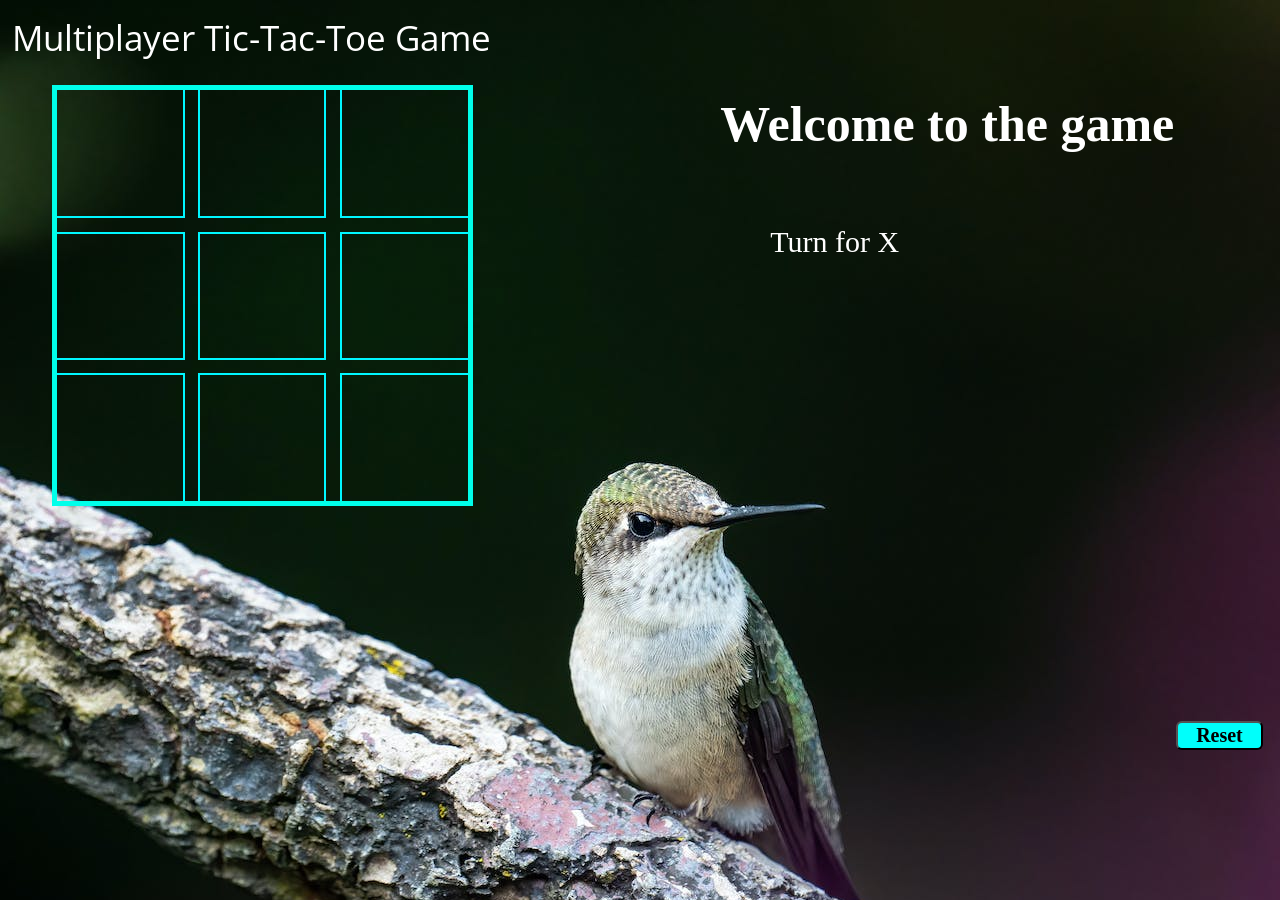
<file: Tic Tac Toe Game Codes/Multi Player Tic-Tac_Toe Game/index.html>
<!DOCTYPE html>
<html lang="en">
  <head>
    <meta charset="UTF-8" />
    <meta name="viewport" content="width=device-width, initial-scale=1.0" />
    <title>Tic Tac Toe</title>
    <link rel="stylesheet" href="style.css" />
  </head>
  <body style="background-image: url(multiplayerbg.jpg)">
    <nav>
      <ul>
        <li>Multiplayer Tic-Tac-Toe Game</li>
      </ul>
    </nav>
    <div
      class="gameContainer"
      style="position: relative; top: -40px; left: -110px"
    >
      <div class="container">
        <div class="line"></div>
        <div class="box bt-0 bl-0"><span class="boxtext"></span></div>
        <div class="box bt-0"><span class="boxtext"></span></div>
        <div class="box bt-0 br-0"><span class="boxtext"></span></div>
        <div class="box bl-0"><span class="boxtext"></span></div>
        <div class="box"><span class="boxtext"></span></div>
        <div class="box br-0"><span class="boxtext"></span></div>
        <div class="box bl-0 bb-0"><span class="boxtext"></span></div>
        <div class="box bb-0"><span class="boxtext"></span></div>
        <div class="box bb-0 br-0"><span class="boxtext"></span></div>
      </div>
      <div class="gameInfo">
        <h1 style="position: relative; top: 10px; left: 200px">
          <b>Welcome to the game</b>
        </h1>
        <br /><br /><br /><br />
        <div>
          <span style="position: relative; top: 10px; left: 250px" class="info"
            >Turn for X</span
          >

          <button
            style="position: relative; top: 500px; left: 500px"
            id="reset"
          >
            Reset
          </button>
        </div>
        <div class="imgbox">
          <img
            style="position: relative; top: 155px; left: 360px"
            src="excited.gif"
            alt=" "
            srcset=""
          />
        </div>
      </div>
    </div>

    <script src="script.js"></script>
  </body>
</html>
</file>
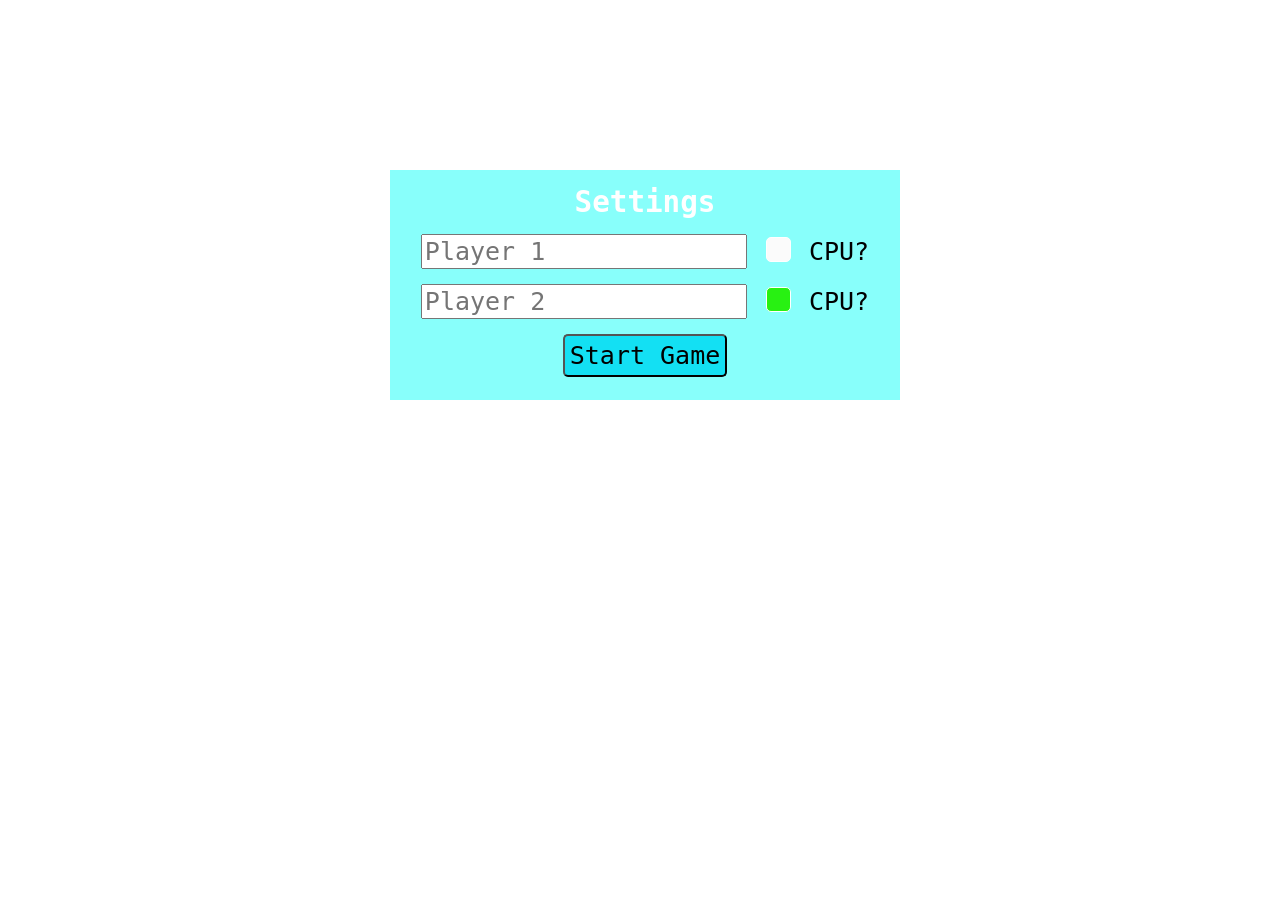
<file: Tic Tac Toe Game Codes/Tic-Tac-Toe Game with AI/index.html>
<!DOCTYPE html>
<html>
  <head>
    <link rel="stylesheet" href="styles.css" />
  </head>

  <body style="background-image: url(albackground.jpg)">
    <h3>Welcome To The Game</h3>
    <div class="landingBG open">
      <div class="landing-page">
        <form id="gameForm">
          <h3>Settings</h3>
          <input type="text" placeholder="Player 1" id="p1initName" />
          <input type="checkbox" id="p1iscpu" /> CPU?
          <br />
          <input type="text" placeholder="Player 2" id="p2initName" />
          <input type="checkbox" id="p2iscpu" checked /> CPU?
          <br />
          <input type="button" id="startGame" value="Start Game" />
        </form>
      </div>
    </div>

    <div class="container" style="position: relative; top: -100px; left: -50px">
      <div id="controls">
        <button
          style="position: relative; top: 320px; left: 450px"
          id="restart"
        >
          Restart
        </button>
        <button
          style="position: relative; top: 320px; left: 500px"
          id="settings"
        >
          Settings
        </button>
      </div>

      <div class="game" id="p1" data-my-turn="true">
        <div class="name" id="p1name">Player 1: X</div>
      </div>
      <div class="game" id="p2" data-my-turn="false">
        <div class="name" id="p2name">Player 2: O</div>
      </div>
      <div class="game">
        <table id="board"></table>
      </div>
    </div>
    <script src="al script.js"></script>
  </body>
</html>
</file>
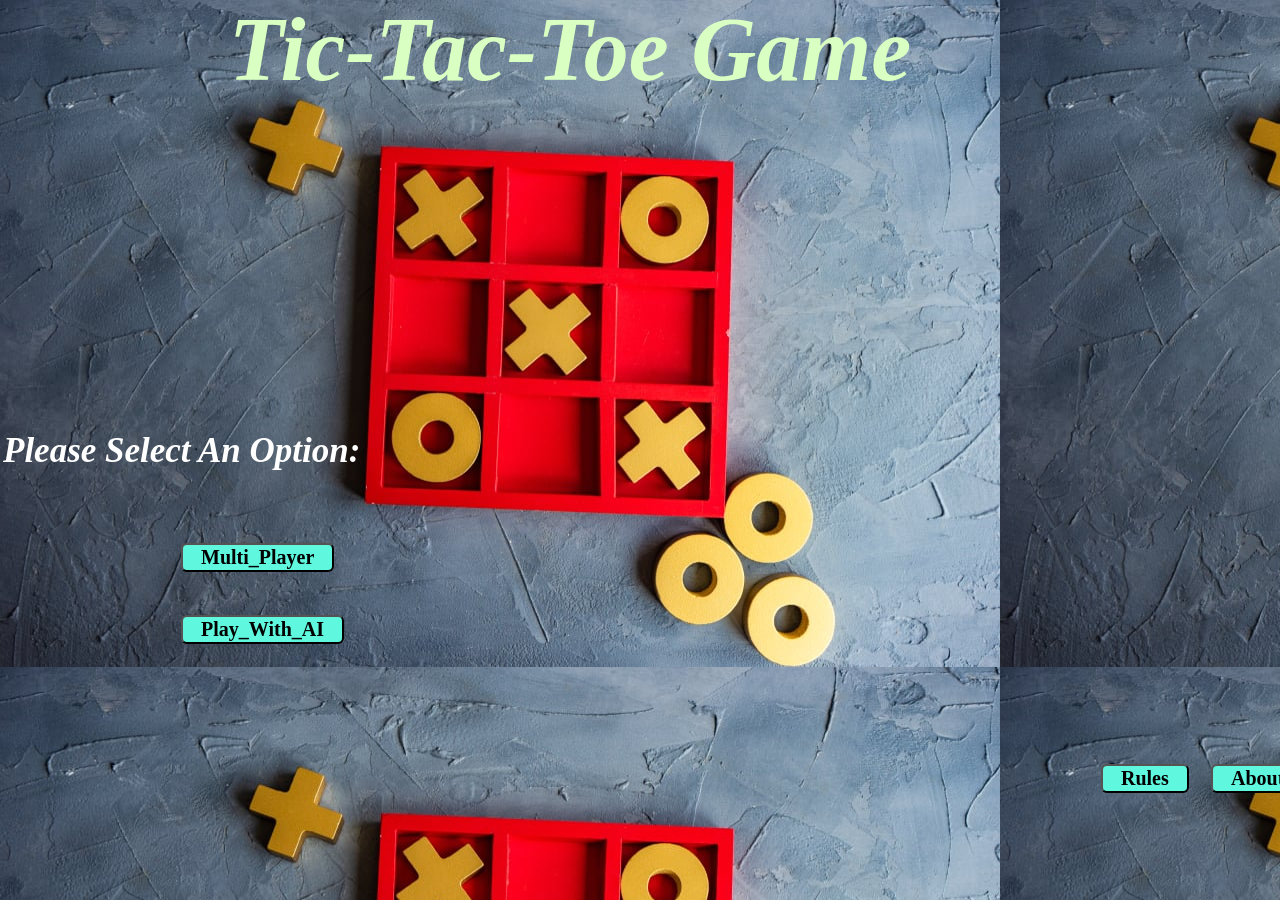
<file: Tic Tac Toe Game Codes/1st page.html>
<!DOCTYPE html>
<head>
    <title>Tic-Tac-Toe Game</title>
    <link rel="stylesheet" type="text/css" href="1st page.css"> 
</head>
<body style="background-image: url(1stpage.jpeg);">
    <br><br><br><br><br>
    <h1 style="position: relative; top: -160px; left: -70px;"><b><i>Tic-Tac-Toe Game</i></b></h1>
    <br>
    <h6 style="position: relative; top: 10px; left: -35px;"><i>Please Select An Option:</i></h6>

    <a href="Multi Player Tic-Tac_Toe Game/">
        <button  style="position: relative; left: 150px;" id="Multi_Player" onclick="showMulti_Player()">Multi_Player</button>
    </a>
    <br><br>
   
    <a href="Tic-Tac-Toe Game with AI/">
 <button  style="position: relative; top: 25px; left: 150px;"id="Play_With_AI" onclick="showPlay_With_AI()">Play_With_AI</button>
    </a>
   <br><br>
<button style="position: relative; top: 127px; left: 1070px;"  id ="rules" onclick="showrules()">Rules</button>
<script>
    function showrules(){
        var y="1.First select a option for playing(Weather you want to play with friend or play with AI).\n\n\n 2. Two palyers taking turns making X's and 0's on a 3*3 grid\n\n\n 3. The first player to get three of their marks in a row (horizontally,vertically,diagonally)wins.\n\n\n 4. If all nine squares are full and no players has three marks in a row, the game ends in a ties.\n\n\n 5. If both player always use optimal strategy, the game will always ends in a draw.\n\n\n"
        alert(y);
    }
</script>
<br><br>
<button style="position: relative; top: 80px; left: 1180px;" id ="about" onclick="showalert()">About</button>
<script>
    function showalert(){
        var x="This game is developed by:\n\n\n Abhishek Jena\n Mohan Sahoo\n Priyanshu Sekhar Panda\n SK.MD.Mashihul Anzar\n";
        alert(x);
    }
</script>
<br><br>
</body>
</html>
</file>
<file: Tic Tac Toe Game Codes/Multi Player Tic-Tac_Toe Game/style.css>
@import url("https://fonts.googleapis.com/css2?family=Open+Sans:ital,wght@0,400;0,500;1,400;1,500&display=swap");
* {
  margin: 0;
  padding: 0;
}
nav {
  color: rgb(255, 255, 255);
  height: 75px;
  font-size: 35px;
  display: flex;
  align-items: center;
  padding: 0 12px;
  font-family: "Open Sans", sans-serif;
}
nav ul {
  list-style-type: none;
}
.gameContainer {
  display: flex;
  justify-content: center;
  margin-top: 50px;
  gap: 1.5vmin;
}
.container {
  display: grid;
  grid-template-rows: repeat(3, 10vw);
  grid-template-columns: repeat(3, 10vw);
  font-family: "Open Sans", sans-serif;
  position: relative;
  border: 5px solid rgb(0, 255, 234);
  gap: 1.5vmin;
}
.box {
  border: 2px solid rgb(0, 247, 255);
  color: rgb(255, 255, 255);
  font-size: 8vw;
  cursor: pointer;
  display: flex;
  justify-content: center;
  align-items: center;
  gap: 1.5vmin;
}
.box:hover {
  background-color: rgb(7, 255, 210);
}
.info {
  font-size: 30px;
}
.gameInfo {
  position: inherit;
  padding: 0 34px;
  font-family: "Times New Roman", Times, serif;
  color: rgb(255, 255, 255);
}
.gameInfo h1 {
  font-size: 50px;
}
.imgbox img {
  width: 0;
  transition: width 1s ease-in-out;
}
.br-0 {
  border-right: 0;
}

.bl-0 {
  border-left: 0;
}
.bt-0 {
  border-top: 0;
}
.bb-0 {
  border-bottom: 0;
}
#reset {
  margin: 0 23px;
  padding: 1px 18px;
  background: #00fffb;
  border-radius: 6px;
  cursor: pointer;
  font-family: "Baloo Bhaina 2";
  font-size: 20px;
  font-weight: bolder;
}

.line {
  background-color: rgb(255, 255, 255);
  height: 3px;
  width: 0;
  position: absolute;
  background-color: #ffffff;
  transition: width 1s ease-in-out;
}
@media screen and (max-width: 950px) {
  .gameContainer {
    flex-wrap: wrap;
  }
  .gameInfo {
    margin-top: 34px;
  }
  .gameInfo h1 {
    font-size: 1.5rem;
  }
  .container {
    grid-template-rows: repeat(3, 20vw);
    grid-template-columns: repeat(3, 20vw);
  }
}
</file>
<file: Tic Tac Toe Game Codes/Tic-Tac-Toe Game with AI/styles.css>
body {
  position: relative;
  font-size: 50px;
  font-family: monospace;
  background: rgb(251, 68, 68);
}

h3 {
  color: rgb(255, 255, 255);
  margin: 0px;
  text-align: center;
}

table,
td {
  font-size: 50px;
  color: rgb(255, 255, 255);
  font-family: monospace;
  text-align: center;
  border: 1px rgb(0, 247, 255) solid;
  border-collapse: collapse;
}

table {
  position: absolute;
  top: 125px;
  left: 50%;
  margin-left: -100px;
  table-layout: fixed;
  width: 350px;
  height: 350px;
}

td {
  width: 33%;
  height: 33%;
}

h3 {
  margin: 0px;
}

div,
button,
input {
  font-size: 25px;
  font-family: monospace;
}

div,
button,
input[type="button"] {
  text-align: center;
}

input[type="button"],
button {
  padding: 5px;
  margin: 15px 0px;
  border-radius: 5px;
  background: rgb(19, 224, 243);
}

input[type="text"] {
  margin: 15px 0px 0px 0px;
}

.g:hover,
input:hover,
button:hover {
  cursor: pointer;
}

input[type="text"] {
  cursor: text;
}

.g:hover {
  background-color: #6efff5;
}

input[type="button"]:hover,
button:hover {
  background: rgb(251, 255, 4);
}

.landingBG {
  display: none;
  position: fixed;
  top: 0;
  left: 0;
  z-index: 9999;
  width: 100%;
  height: 100%;
  background-color: rgb(255, 255, 255);
}

.landing-page {
  font-size: 25px;
  height: 200px;
  width: 500px;
  padding: 15px 5px;
  background-color: rgba(112, 255, 250, 0.831);
  position: relative;
  top: 30%;
  left: 50%;
  margin-top: -100px;
  margin-left: -250px;
}

input[type="checkbox"] {
  -webkit-appearance: none;
  cursor: pointer;
  position: relative;
  top: 5px;
  height: 25px;
  width: 25px;
  background: rgb(251, 251, 251);
  border-radius: 5px;
  border: 1px solid rgb(255, 255, 255);
}

input[type="checkbox"]:checked {
  background: rgb(40, 241, 18);
}

.game {
  width: 15%;
  padding: 25px 15px;
}

.name {
  color: rgb(255, 255, 255);
}

#controls {
  position: absolute;
  left: 50%;
  top: 350px;
  margin-left: -135px;
}

#p1 {
  position: absolute;
  margin-left: 25%;
  top: 175px;
  left: -100px;
}

#p2 {
  position: absolute;
  margin-right: 25%;
  top: 175px;
  right: -250px;
}

[data-my-turn="true"] {
  border: 4px solid rgb(0, 255, 195);
}
[data-my-turn="false"] {
  border: 4px solid rgb(0, 255, 195);
}

[winner="neither"] {
  border: 4px solid rgb(255, 255, 255);
  background-color: rgb(172, 172, 172);
  content: "tie";
}

[winner="true"] {
  border: 4px solid white;
  background-color: rgba(34, 255, 237, 0.925);
}

.open {
  display: block;
}
</file>
<file: Tic Tac Toe Game Codes/1st page.css>
#about {
  margin: 0 23px;
  padding: 1px 18px;
  background: #5ff869;
  border-radius: 6px;
  cursor: pointer;
  font-family: "Baloo Bhaina 2";
  font-size: 20px;
  font-weight: bolder;
}

#rules {
  margin: 0 23px;
  padding: 1px 18px;
  background: #5ff8df;
  border-radius: 6px;
  cursor: pointer;
  font-family: "Baloo Bhaina 2";
  font-size: 20px;
  font-weight: bolder;
}

#about {
  margin: 0 23px;
  padding: 1px 18px;
  background: #5ff8df;
  border-radius: 6px;
  cursor: pointer;
  font-family: "Baloo Bhaina 2";
  font-size: 20px;
  font-weight: bolder;
}

#Multi_Player {
  margin: 0 23px;
  padding: 1px 18px;
  background: #5ff8df;
  border-radius: 6px;
  cursor: pointer;
  font-family: "Baloo Bhaina 2";
  font-size: 20px;
  font-weight: bolder;
}

#Play_With_AI {
  margin: 0 23px;
  padding: 1px 18px;
  background: #5ff8df;
  border-radius: 6px;
  cursor: pointer;
  font-family: "Baloo Bhaina 2";
  font-size: 20px;
  font-weight: bolder;
}
h1 {
  text-align: center;
  color: rgb(218, 255, 195);
  font-family: "Baloo Bhaina 2";
  font-size: 90px;
  font-weight: bolder;
}

h6 {
  text-align: left;
  color: rgb(255, 255, 255);
  font-family: "Baloo Bhaina 2";
  font-size: 35px;
  font-weight: bolder;
  margin-left: 30px;
}
</file>
